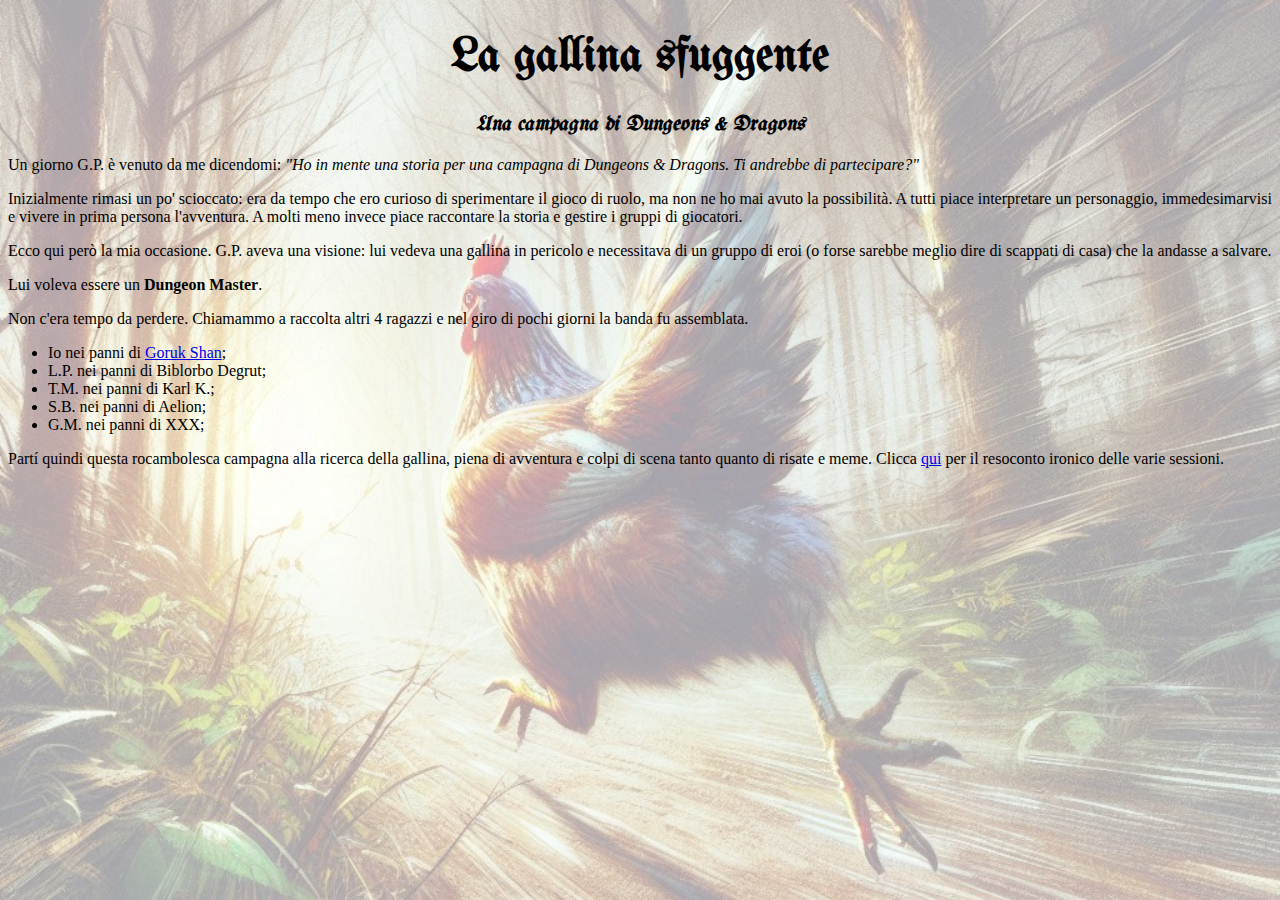
<file: index.html>
<!DOCTYPE html>
<html>
<head>
	<meta charset="utf-8">
	<meta name="viewport" content="width=device-width, initial-scale=1">

	<link rel="stylesheet" href="D&D_Site-css_style.css">
	<link rel='stylesheet' href='https://fonts.googleapis.com/css?family=UnifrakturMaguntia'>
	
	<title>La gallina sfuggente</title>
</head>
<body>
	<h1 align="center" style="font-family: 'UnifrakturMaguntia'; font-size: 3em;">La gallina sfuggente</h1>
	<h3 align="center" style="font-family: 'UnifrakturMaguntia'; font-size: 1.3em;"><i>Una campagna di Dungeons & Dragons</i></h3>

	<p>
		Un giorno G.P. è venuto da me dicendomi: <i>"Ho in mente una storia per una campagna di Dungeons & Dragons. Ti andrebbe di partecipare?"</i> 
	</p>
	<p>
		Inizialmente rimasi un po' scioccato: era da tempo che ero curioso di sperimentare il gioco di ruolo, ma non ne ho mai avuto la possibilità. A tutti piace interpretare un personaggio, immedesimarvisi e vivere in prima persona l'avventura. A molti meno invece piace raccontare la storia e gestire i gruppi di giocatori.
	</p>
	<p>
		Ecco qui però la mia occasione. G.P. aveva una visione: lui vedeva una gallina in pericolo e necessitava di un gruppo di eroi (o forse sarebbe meglio dire di scappati di casa) che la andasse a salvare.
	</p>
	<p>
		Lui voleva essere un <b>Dungeon Master</b>.
	</p>
	<p>
		Non c'era tempo da perdere. Chiamammo a raccolta altri 4 ragazzi e nel giro di pochi giorni la banda fu assemblata.
		<ul>
			<li>Io nei panni di <a href="Goruk_Shan.html">Goruk Shan</a>;</li>
			<li>L.P. nei panni di Biblorbo Degrut;</li>
			<li>T.M. nei panni di Karl K.;</li>
			<li>S.B. nei panni di Aelion;</li>
			<li>G.M. nei panni di XXX;</li>
		</ul>
	</p>
	<p>
		Partí quindi questa rocambolesca campagna alla ricerca della gallina, piena di avventura e colpi di scena tanto quanto di risate e meme. Clicca <a href="Sessioni_Meme.html">qui</a> per il resoconto ironico delle varie sessioni.
	</p>

</body>
</html>
</file>
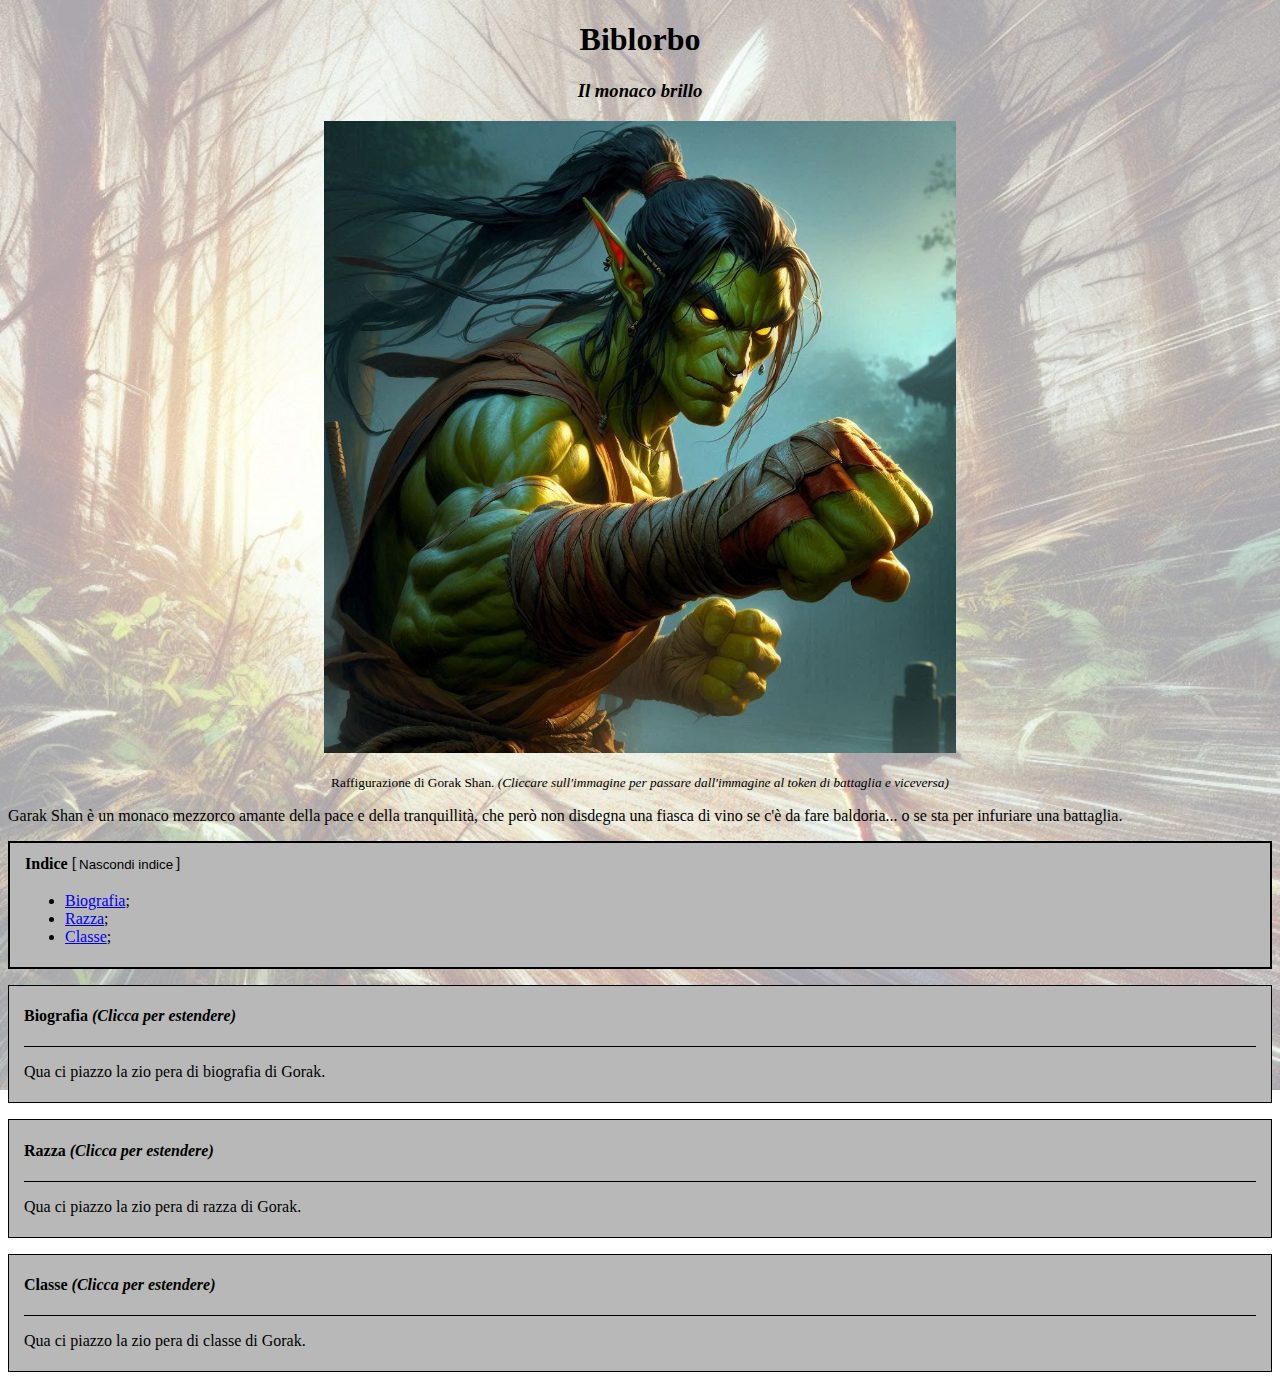
<file: Biblorbo.html>
<!DOCTYPE html>
<html>
<head>
	<meta charset="utf-8">
	<meta name="viewport" content="width=device-width, initial-scale=1">

	<link rel="stylesheet" href="D&D_Site-css_style.css">
	<script src="D&D_Site-javascript.js"></script>

	<title>Gorak Shan</title>
</head>
<body>
	<h1 align="center">Biblorbo</h1>
	<h3 align="center"><i>Il monaco brillo</i></h3>

	<img id=Gorak_Shan src="/Figures/Gorak_Shan_propic.jpg" alt="Raffigurazioni di Gorak Shan" onclick="changeImage()" class="center">
	<p align=center><sub>Raffigurazione di Gorak Shan. <i>(Cliccare sull'immagine per passare dall'immagine al token di battaglia e viceversa)</i></sub></p>

	<p>
		Garak Shan è un monaco mezzorco amante della pace e della tranquillità, che però non disdegna una fiasca di vino se c'è da fare baldoria... o se sta per infuriare una battaglia.
	</p>

	<!-- INDICE A SCOMPARSA -->
	<div class="index">
		<div><b>Indice</b> [<button type="button" id="index_btn" class="button" tabindex="1" onclick="cambiaStato ('indexList');">Nascondi indice</button>]</div>
		<div id=indexList style="display:block">
			<ul>
				<li><a href="#Biografia">Biografia</a>;</li>
				<li><a href="#Razza">Razza</a>;</li>
				<li><a href="#Classe">Classe</a>;</li>
			</ul>
		</div>
	</div>

	<!-- BIO -->
	<p><div class="myDiv">
		<div style="border-bottom:0.3px solid black;"><h4 id=Biografia>Biografia <i>(Clicca per estendere)</i></h4></div>
		<div><p>Qua ci piazzo la zio pera di biografia di Gorak.</p></div>
	</div></p>

	<!-- RACE -->
	<p><div class="myDiv">
		<div style="border-bottom:0.3px solid black;"><h4 id=Razza>Razza <i>(Clicca per estendere)</i></h4></div>
		<div><p>Qua ci piazzo la zio pera di razza di Gorak.</p></div>
	</div></p>

	<!-- CLASS -->
	<p><div class="myDiv">
		<div style="border-bottom:0.3px solid black;"><h4 id=Classe>Classe <i>(Clicca per estendere)</i></h4></div>
		<div><p>Qua ci piazzo la zio pera di classe di Gorak.</p></div>
	</div></p>

</body>
</html>
</file>
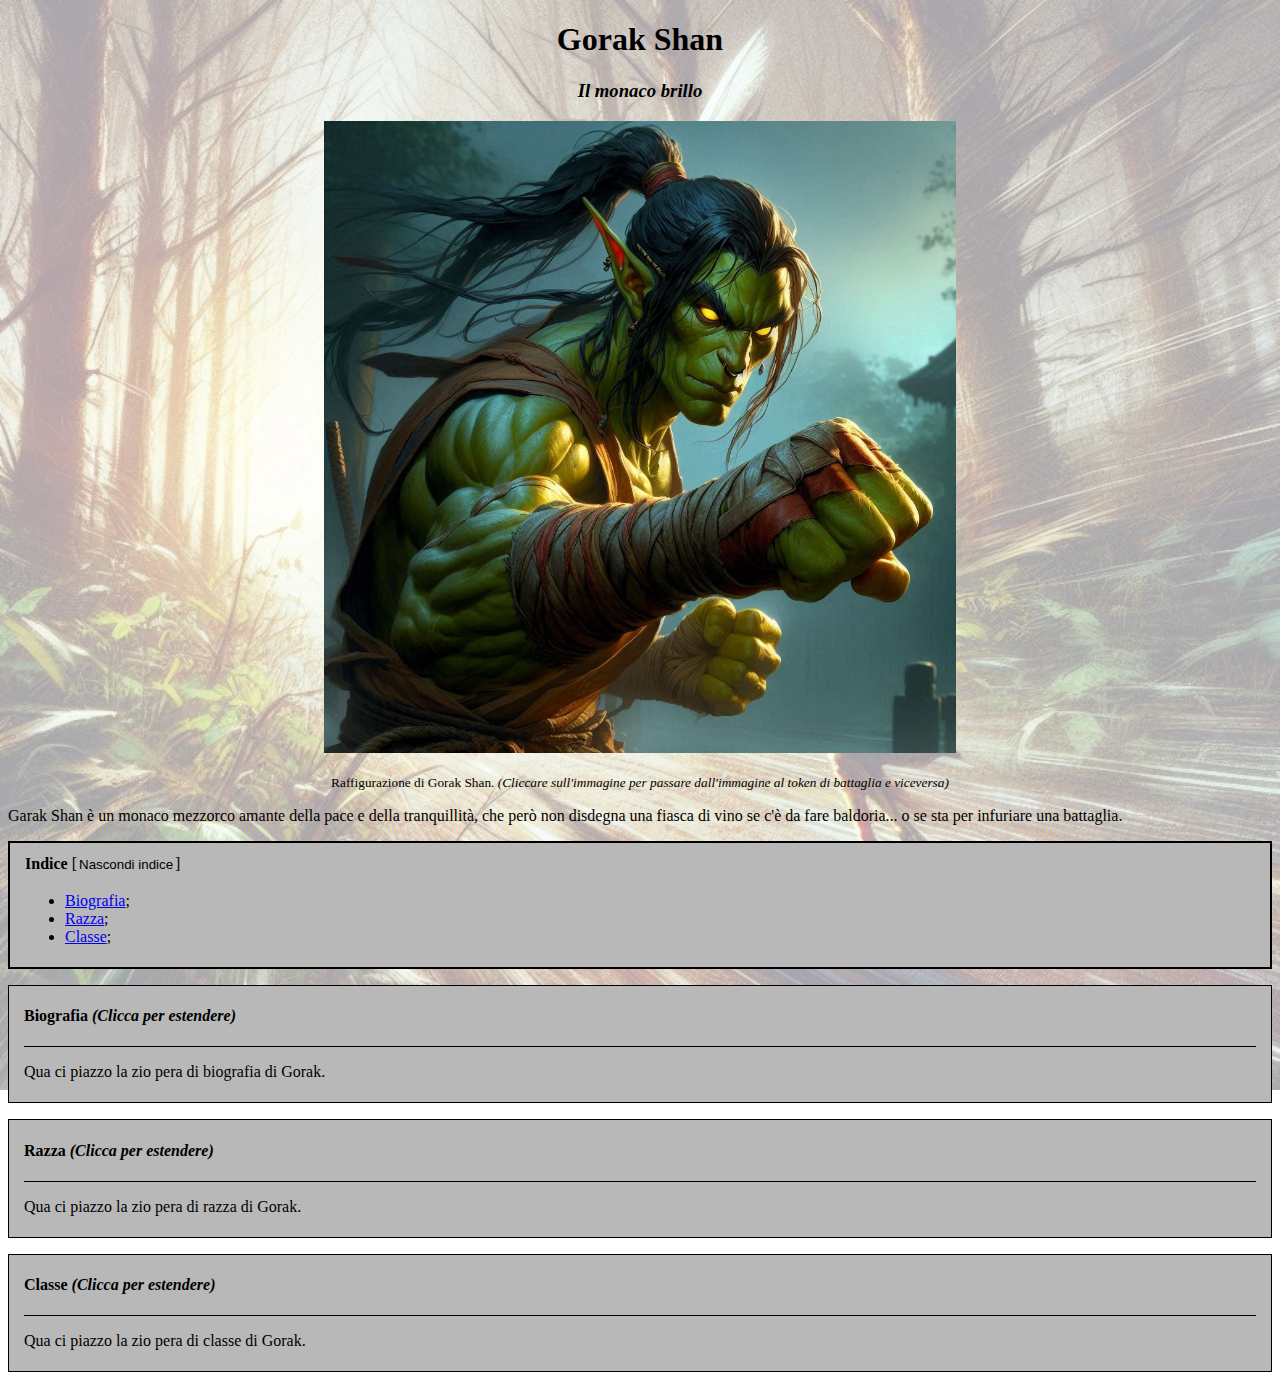
<file: Gorak_Shan.html>
<!DOCTYPE html>
<html>
<head>
	<meta charset="utf-8">
	<meta name="viewport" content="width=device-width, initial-scale=1">

	<link rel="stylesheet" href="D&D_Site-css_style.css">
	<script src="D&D_Site-javascript.js"></script>

	<title>Gorak Shan</title>
</head>
<body>
	<h1 align="center">Gorak Shan</h1>
	<h3 align="center"><i>Il monaco brillo</i></h3>

	<img id=Gorak_Shan src="/Figures/Gorak_Shan_propic.jpg" alt="Raffigurazioni di Gorak Shan" onclick="changeImage()" class="center">
	<p align=center><sub>Raffigurazione di Gorak Shan. <i>(Cliccare sull'immagine per passare dall'immagine al token di battaglia e viceversa)</i></sub></p>

	<p>
		Garak Shan è un monaco mezzorco amante della pace e della tranquillità, che però non disdegna una fiasca di vino se c'è da fare baldoria... o se sta per infuriare una battaglia.
	</p>

	<!-- INDICE A SCOMPARSA -->
	<div class="index">
		<div><b>Indice</b> [<button type="button" id="index_btn" class="button" tabindex="1" onclick="cambiaStato ('indexList');">Nascondi indice</button>]</div>
		<div id=indexList style="display:block">
			<ul>
				<li><a href="#Biografia">Biografia</a>;</li>
				<li><a href="#Razza">Razza</a>;</li>
				<li><a href="#Classe">Classe</a>;</li>
			</ul>
		</div>
	</div>

	<!-- BIO -->
	<p><div class="myDiv">
		<div style="border-bottom:0.3px solid black;"><h4 id=Biografia>Biografia <i>(Clicca per estendere)</i></h4></div>
		<div><p>Qua ci piazzo la zio pera di biografia di Gorak.</p></div>
	</div></p>

	<!-- RACE -->
	<p><div class="myDiv">
		<div style="border-bottom:0.3px solid black;"><h4 id=Razza>Razza <i>(Clicca per estendere)</i></h4></div>
		<div><p>Qua ci piazzo la zio pera di razza di Gorak.</p></div>
	</div></p>

	<!-- CLASS -->
	<p><div class="myDiv">
		<div style="border-bottom:0.3px solid black;"><h4 id=Classe>Classe <i>(Clicca per estendere)</i></h4></div>
		<div><p>Qua ci piazzo la zio pera di classe di Gorak.</p></div>
	</div></p>

</body>
</html>
</file>
<file: D&D_Site-css_style.css>
/* SFONDO */
html { 
	background: url(Gallina_Sfuggente.jpg) no-repeat center fixed; 
	background-size: cover;
	background-color: rgba(255,255,255,0.6);
	background-blend-mode: lighten;
}

/* CSS PER CENTRARE IMG */
.center {
	display: block;
	margin-left: auto;
	margin-right: auto;
	width: 50%;
	height: 50%;
}

/* CSS PER INDEX */
.index {
	background-color: rgb(184,184,184);
	margin: auto;
	border: 2px solid black;
	padding: 10px 15px 5px 15px;
}

/* CSS PER INDEX BUTTON */
.button {
	border: none;
	background-color: #b8b8b8;
	padding: 0px 0px;
	text-align: center;
	text-decoration: none;
	display: inline-block;
	margin: 4px 2px;
	transition-duration: 0.1s;
	cursor: pointer;
}
.button:hover {
	color: purple;
	text-decoration: underline;
	text-decoration-color: purple;
}

/* CSS PER BIO, RACE, CLASS */
.myDiv {
	background-color: rgb(184,184,184);
	margin: auto;
	border: 0.5px solid black;
	padding: 0px 15px 5px 15px;
}
</file>
